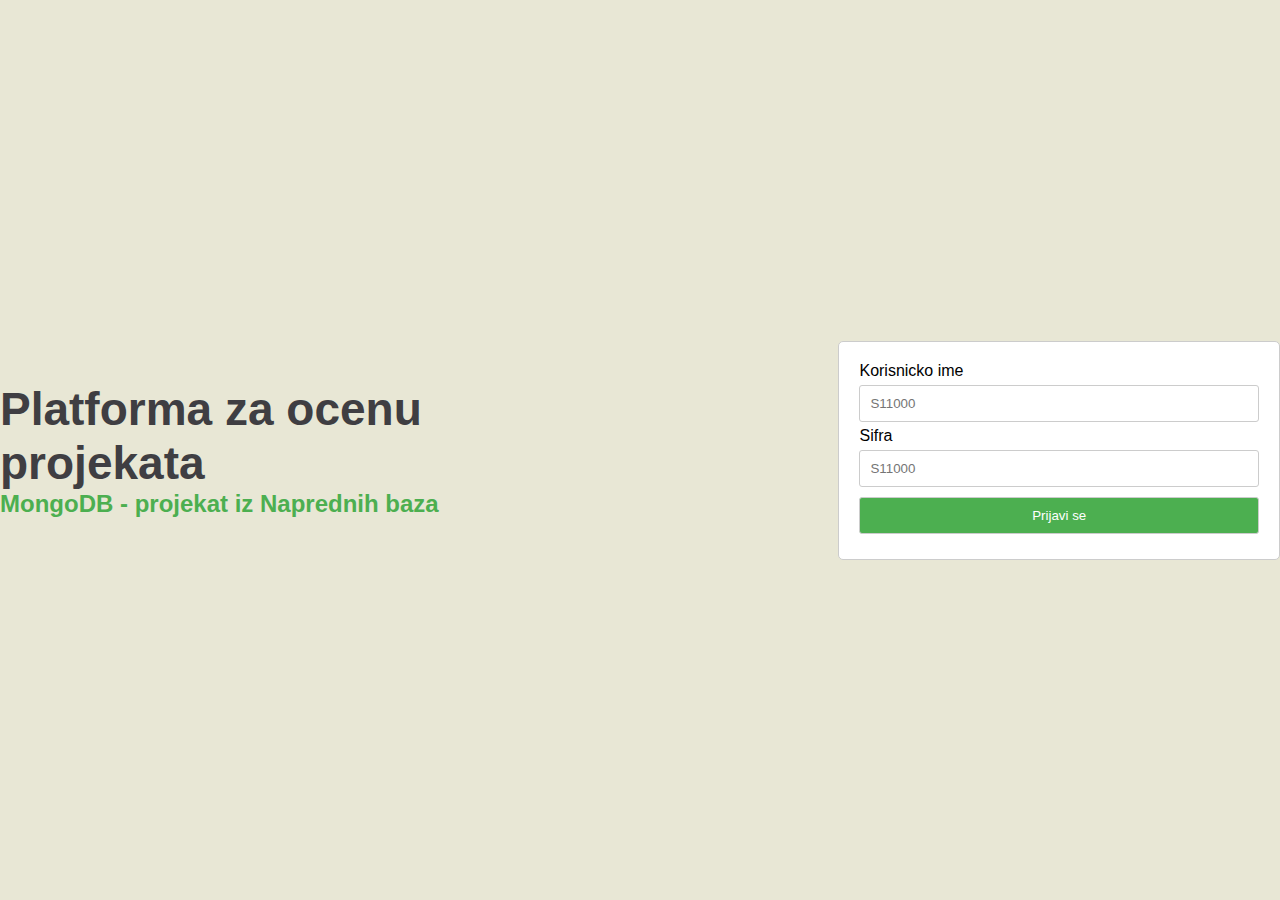
<file: Front/index.html>
<!DOCTYPE html>
<html lang="en">
  <head>
    <meta charset="UTF-8" />
    <meta name="viewport" content="width=device-width, initial-scale=1.0" />
    <title>Oceni projekat</title>
    <link rel="stylesheet" type="text/css" href="stil-index.css" />
  </head>
  <body class="index-hero">
    <div class="index-hero-left">
      <h1>Platforma za ocenu projekata</h1>
      <h2>MongoDB - projekat iz Naprednih baza</h2>
    </div>
    <div>
      <div class="container">
        <form id="loginForm">
          <label for="email">Korisnicko ime</label>
          <input
            type="text"
            id="email"
            name="email"
            required
            placeholder="S11000"
          />

          <label for="password">Sifra</label>
          <input
            type="password"
            id="password"
            name="password"
            required
            placeholder="S11000"
          />

          <input type="submit" value="Prijavi se" />
        </form>
      </div>
    </div>

    <script type="module" src="indexScript.js"></script>
  </body>
</html>
</file>
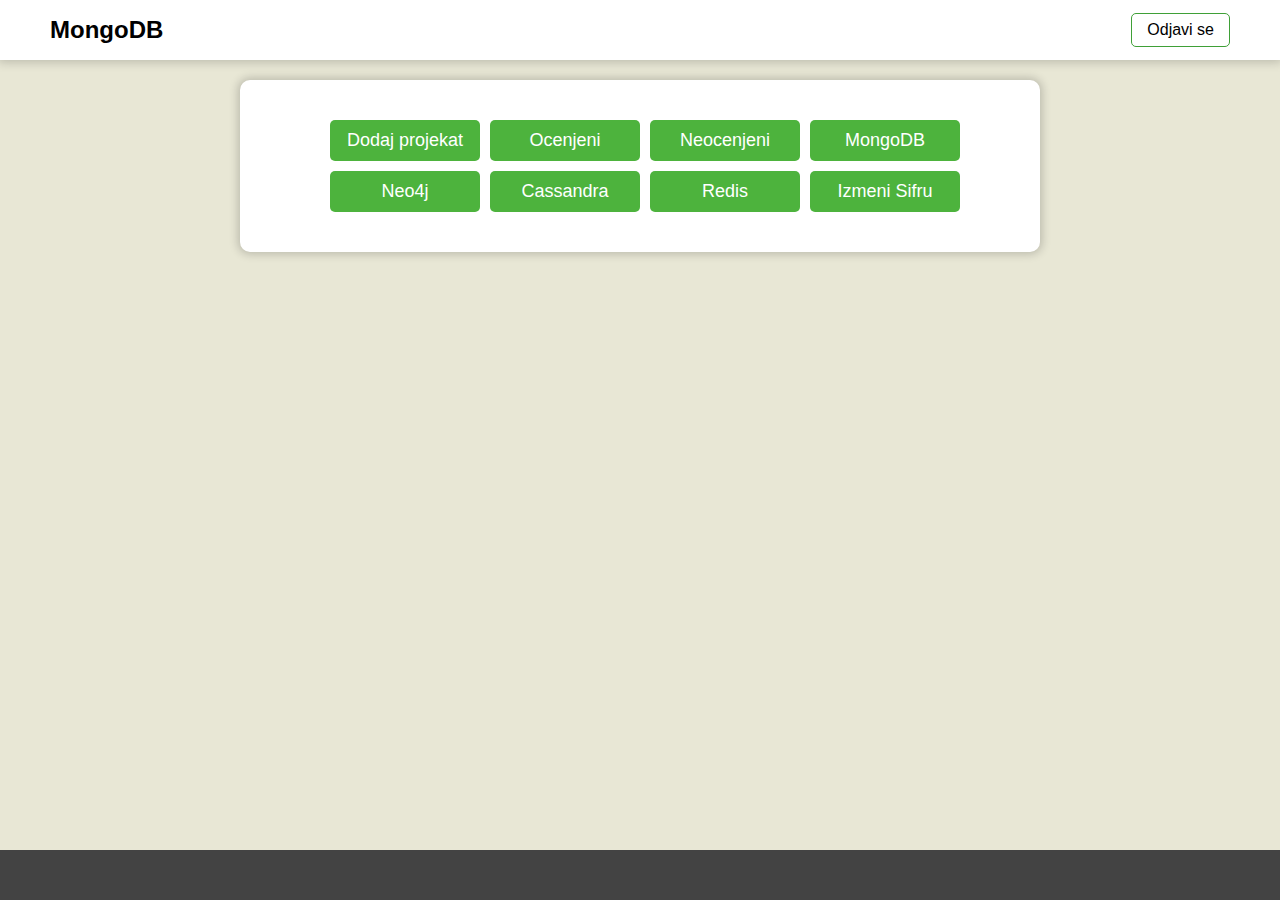
<file: Front/pocetna.html>
<!DOCTYPE html>
<html lang="en">
  <head>
    <meta charset="UTF-8" />
    <meta name="viewport" content="width=device-width, initial-scale=1.0" />
    <title>Oceni projekat</title>
    <link rel="stylesheet" type="text/css" href="stil.css" />
  </head>
  <body>
    <nav>
      <h2>MongoDB</h2>
      <div class="nav-btns">
        <button class="admin-btn">Admin</button>
        <button class="dugme-odjava">Odjavi se</button>
      </div>
    </nav>
    <div class="hero">
      <div class="hero-top">
        <div class="control-div">
          <button class="display-form">Dodaj projekat</button>
          <button class="ocenjeni-projekti-btn">Ocenjeni</button>
          <button class="neocenjeni-projekti-btn">Neocenjeni</button>
          <button class="mongodb-projekti-btn">MongoDB</button>
          <button class="neo4j-projekti-btn">Neo4j</button>
          <button class="cassandra-projekti-btn">Cassandra</button>
          <button class="redis-projekti-btn">Redis</button>
          <button class="izmeni-sifru-btn">Izmeni Sifru</button>
        </div>
        <form id="postForm" class="sakrij">
          <label for="title">Naslov</label><br />
          <input type="text" id="title" name="title" /><br />

          <label for="category">Kategorija</label><br />
          <select id="category" name="category">
            <option value="Neo4j">Neo4j</option>
            <option value="Cassandra">Cassandra</option>
            <option value="Redis">Redis</option>
            <option value="MongoDB">MongoDB</option></select
          ><br />

          <label for="studentId">Broj indeksa</label><br />
          <input type="text" id="studentId" name="studentId" /><br />

          <label for="description">Opis</label><br />
          <textarea id="description" name="description"></textarea><br />

          <label for="repoLink">Link do projekta</label><br />
          <input type="text" id="repoLink" name="repoLink" /><br />
          <div class="submit-div">
            <input type="submit" value="Posalji" />
          </div>
        </form>
      </div>
      <div class="hero-bottom"></div>
    </div>
    <footer></footer>
    <script type="module" src="pocetnaScript.js"></script>
  </body>
</html>
</file>
<file: Front/stil-index.css>
* {
  margin: 0;
  padding: 0;
}

.index-hero {
  display: flex;
  justify-content: center;
  align-items: center;
  height: 100vh;
}

.index-hero-left {
  display: flex;
  flex-direction: column;
  margin-right: 200px;
}

.index-hero-left h1 {
  font-size: 46px;
}

.index-hero-left h1 {
  color: #3f3e42;
}

.index-hero-left h2 {
  color: #4caf50;
}

body {
  background-color: #e8e7d5;
  font-family: Arial, sans-serif;
}
.container {
  max-width: 400px;
  margin: 50px auto;
  padding: 20px;
  border: 1px solid #ccc;
  border-radius: 5px;
  background-color: white;
}
input[type="text"],
input[type="password"],
input[type="submit"] {
  width: 100%;
  padding: 10px;
  margin: 5px 0;
  border: 1px solid #ccc;
  border-radius: 3px;
  box-sizing: border-box;
}
input[type="submit"] {
  background-color: #4caf50;
  color: white;
  cursor: pointer;
}
</file>
<file: Front/stil.css>
* {
  margin: 0;
  padding: 0;
}

.sakrij {
  display: none;
}

body {
  font-family: Arial, sans-serif;
  background-color: #e8e7d5;
}

.nav-btns {
  margin-right: 40px;
}

nav button {
  padding: 10px 15px;
  font-size: 18px;
  border-radius: 5px;
  font-size: 16px;
}

nav button:hover {
  background-color: #3fa037;
  color: white;
  cursor: pointer;
}

nav {
  position: sticky;
  top: 0;
  background-color: white;
  display: flex;
  align-items: center;
  justify-content: space-between;
  height: 40px;
  padding: 10px;
  margin-bottom: 20px;
  box-shadow: 0px 0px 10px 2px rgba(0, 0, 0, 0.2);
  z-index: 99;
}

nav h2 {
  margin: 0 40px;
}

nav button {
  background-color: white;
  border: 1px solid #3fa037;
  padding: 7px 15px;
}

.hero {
  margin: 0 auto;
  width: 800px;
  margin-bottom: 75px;
}

footer {
  background-color: #434343;
  color: #fff;
  text-align: center;
  position: fixed;
  bottom: 0;
  left: 0;
  right: 0;
  width: 100%;
  height: 50px;
  margin-top: 10px;
}

.post-div {
  background-color: white;
  box-shadow: 0px 0px 10px 2px rgba(0, 0, 0, 0.2);
  padding: 20px 40px;
  border-radius: 10px;
  margin-bottom: 20px;
}

.post-div h2 {
  font-size: 28px;
}

.post-div p {
  color: #39393a;
  font-size: 18px;
}

.post-div a {
  color: #3fa037;
}

.post-details-top,
.post-details-middle {
  margin-bottom: 30px;
}

.post-details-middle p {
  margin-bottom: 10px;
}

.post-details-buttons,
.post-details-bottom {
  margin-bottom: 15px;
}

.post-details-top {
  padding-top: 20px;
}

.post-details-bottom {
  display: flex;
  justify-content: space-between;
}

.post-details-buttons {
  display: flex;
  justify-content: flex-end;
}

.post-details-buttons button {
  padding: 10px 15px;
  font-size: 18px;
  border: none;
  border-radius: 5px;
  background-color: #4db33d;
  color: #fff;
  cursor: pointer;
  margin-left: 10px;
}

.post-details-buttons button:hover {
  background-color: #3fa037;
}

form {
  margin-bottom: 20px;
  background-color: white;
  border-radius: 10px;
  box-shadow: 0px 0px 10px 2px rgba(0, 0, 0, 0.2);
  padding: 40px 40px 20px 40px;
}

label {
  margin-bottom: 5px;
  margin-left: 5px;
}

input[type="text"],
input[type="password"],
input[type="number"],
select,
textarea {
  width: 100%;
  padding: 8px;
  margin-bottom: 15px;
  border: 1px solid #ccc;
  border-radius: 5px;
  box-sizing: border-box;
  background-color: #f5f5f5;
}

input[type="submit"] {
  padding: 10px 15px;
  font-size: 18px;
  border: none;
  border-radius: 5px;
  background-color: #4db33d;
  color: #fff;
  cursor: pointer;
  margin-left: 10px;
}

input[type="submit"]:hover {
  background-color: #3fa037;
}

.submit-div {
  display: flex;
  justify-content: flex-end;
}

.control-div {
  display: flex;
  flex-wrap: wrap;
  row-gap: 10px;
  justify-content: center;
  background-color: white;
  box-shadow: 0px 0px 10px 2px rgba(0, 0, 0, 0.2);
  padding: 40px;
  border-radius: 10px;
  margin-bottom: 20px;
}

.control-div button {
  width: 150px;
  padding: 10px 15px;
  font-size: 18px;
  border: none;
  border-radius: 5px;
  background-color: #4db33d;
  color: #fff;
  cursor: pointer;
  margin-left: 10px;
}

.control-div button:hover {
  background-color: #3fa037;
}

.comment-div {
  background-color: white;
  box-shadow: 0px 0px 10px 2px rgba(0, 0, 0, 0.2);
  padding: 20px 40px;
  border-radius: 10px;
  margin-bottom: 20px;
}

.comment-div .comment-buttons {
  display: flex;
  justify-content: flex-end;
}

.comment-div button {
  width: 100px;
  padding: 10px 15px;
  font-size: 16px;
  border: none;
  border-radius: 5px;
  background-color: #4db33d;
  color: #fff;
  cursor: pointer;
  margin-left: 5px;
}

.comment-div button:hover {
  background-color: #3fa037;
}

.comment-div .comment-author {
  color: #8d8d8d;
  font-size: 20px;
  font-weight: bold;
  margin-bottom: 10px;
}

.comment-div p {
  color: #39393a;
  font-size: 18px;
}

.post-div {
  position: relative;
}

.btn-vise {
  position: absolute;
  top: 20px;
  right: 20px;
  width: 100px;
  padding: 10px 15px;
  font-size: 18px;
  border: none;
  border-radius: 5px;
  border: 1px solid #4db33d;
  color: #4db33d;
  cursor: pointer;
  margin-left: 10px;
  background-color: white;
}

.btn-vise:hover {
  cursor: pointer;
  background-color: #3fa037;
  color: white;
}

.div-sifra {
  background-color: white;
  box-shadow: 0px 0px 10px 2px rgba(0, 0, 0, 0.2);
  padding: 20px 40px;
  border-radius: 10px;
  margin-bottom: 20px;
  padding-top: 30px;
}

.div-sifra button {
  width: 100px;
  padding: 10px 15px;
  font-size: 16px;
  border: none;
  border-radius: 5px;
  background-color: #4db33d;
  color: #fff;
  cursor: pointer;
  margin-left: 5px;
  float: right;
}

.div-sifra button:hover {
  background-color: #3fa037;
}

.div-sifra .obrisi-korisnike {
  background-color: #d32f2f;
}

.div-sifra .obrisi-korisnike:hover {
  background-color: #c62828;
}
</file>
